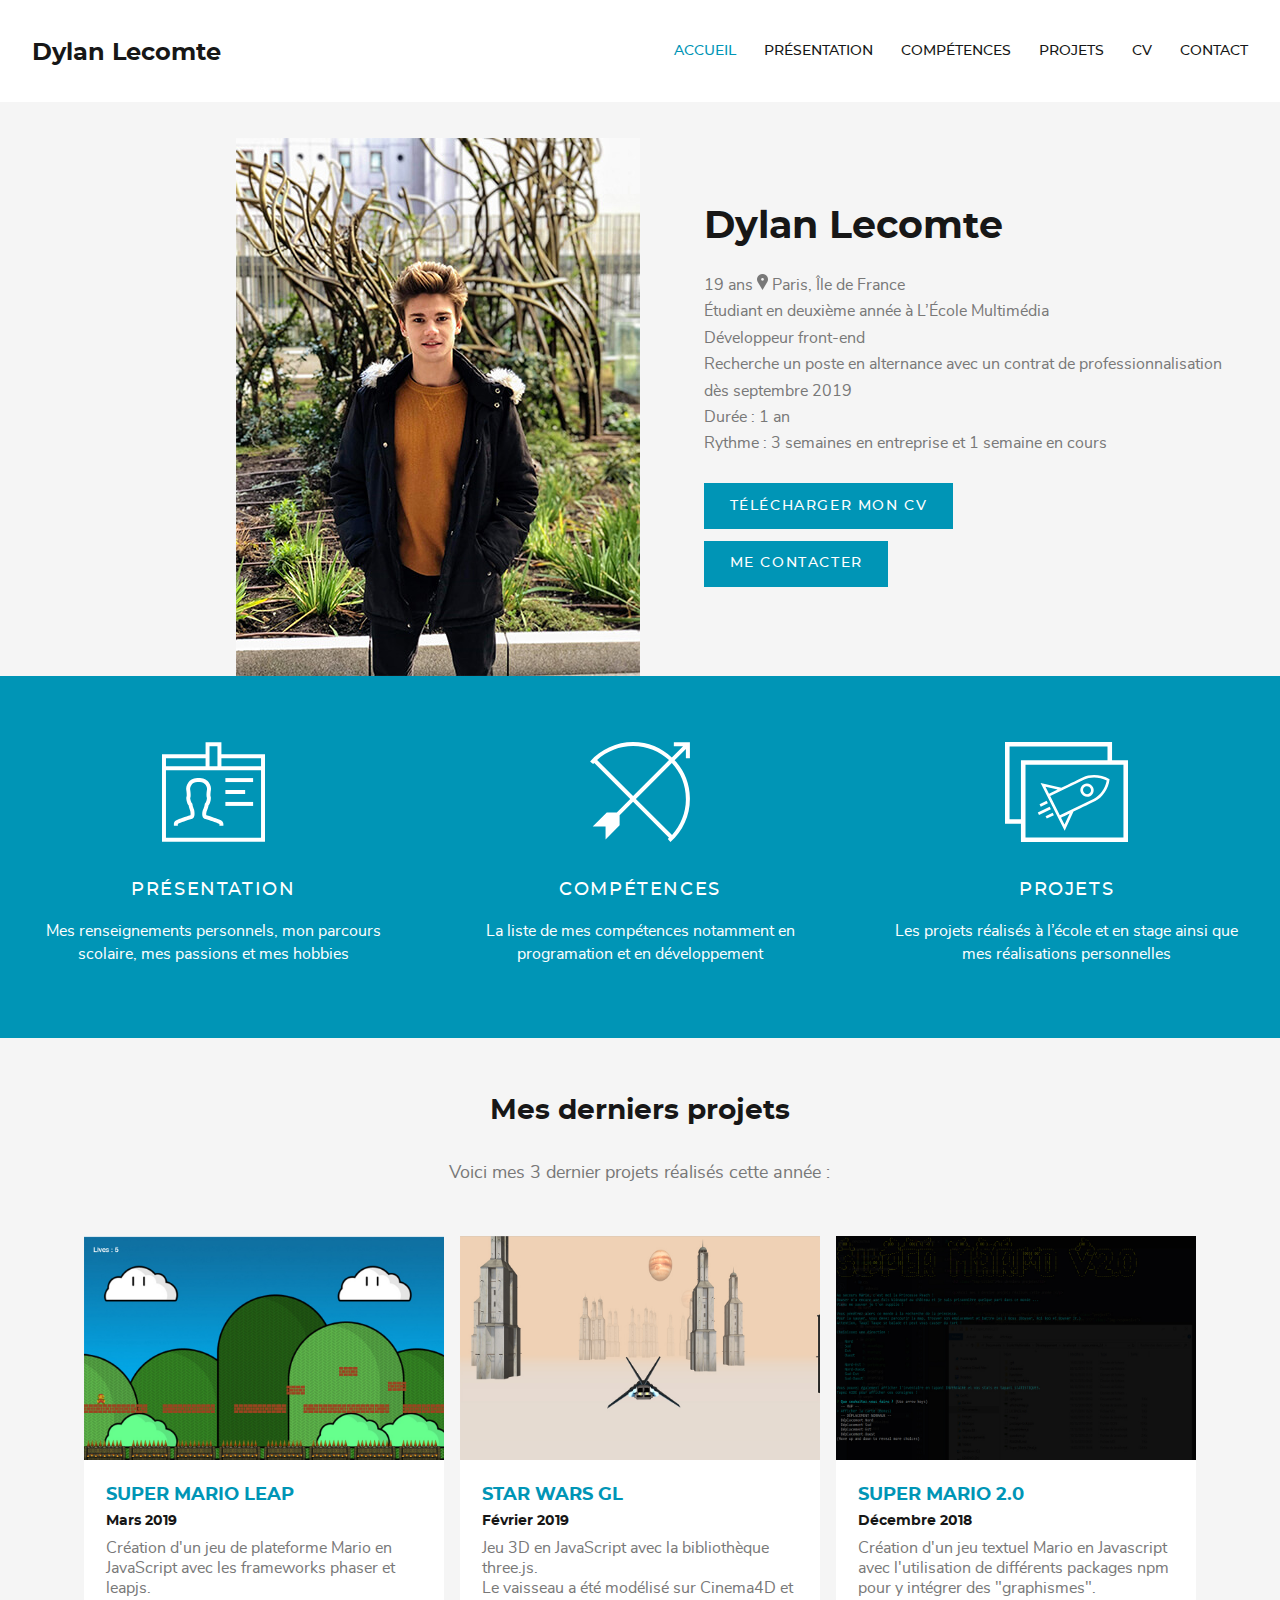
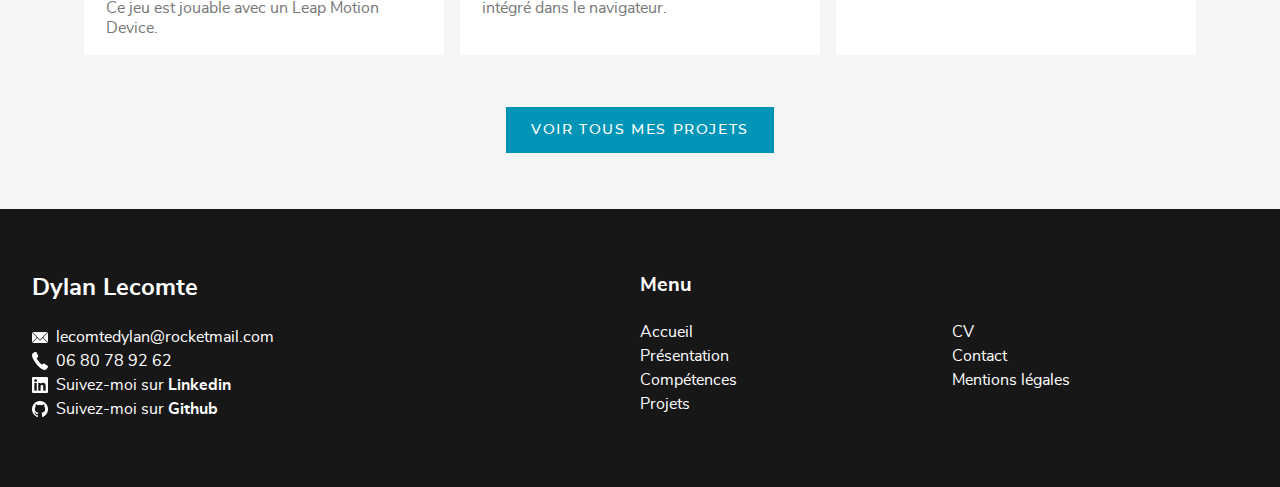
<file: index.html>
<!DOCTYPE html>
<html lang="fr">

<head>
    <link rel="shortcut icon" href="images/favico.ico" type="image/x-icon">
    <meta charset="UTF-8">
    <meta name="viewport" content="width=device-width, initial-scale=1.0, user-scalable=no">
    <meta name="description"
        content="Page d'accueil du site portfolio de Dylan Lecomte, élève en développement Front-End à l'École Multimédia de Paris">
    <title>Portfolio - Lecomte Dylan - Page d'accueil</title>
    <link rel="stylesheet" href="css/template.css">
    <link rel="stylesheet" href="css/index.css">
</head>

<body>

    <nav class="tmp-menu" data-state="closed">

        <a href="index.html" class="home-link">Dylan Lecomte</a>

        <div class="site-links">
            <div class="burger">
                <span></span>
                <span></span>
                <span></span>
            </div>
            <a href="index.html" class="active">Accueil</a>
            <a href="presentation.html">Présentation</a>
            <a href="competences.html">Compétences</a>
            <a href="projet.html">Projets</a>
            <a href="pdf/cv.pdf">CV</a>
            <a href="contact.html">Contact</a>
        </div>

    </nav>

    <main class="tmp-main home">

        <header>

            <div class="image">
                <img src="images/index/photo de profile.jpg" alt="Avatar de Dylan Lecomte" class="img-responsive"
                    height="500px">
            </div>

            <div class="text">
                <h1 class="tmp-title1">Dylan Lecomte</h1>
                <p>
                    19 ans <span class="picto-location"></span> Paris, Île de France<br>
                    Étudiant en deuxième année à L’École Multimédia<br>
                    Développeur front-end <br>
                    Recherche un poste en alternance avec un contrat de professionnalisation dès septembre 2019 <br>
                    Durée : 1 an <br>
                    Rythme : 3 semaines en entreprise et 1 semaine en cours
                </p>
                <div class="buttons">
                    <a href="pdf/cv.pdf" class="tmp-btn">Télécharger mon CV</a>
                    <br>
                    <a href="contact.html" class="tmp-btn">Me contacter</a>
                </div>
            </div>

        </header>

        <nav class="headings">

            <a href="presentation.html">
                <img src="images/index/presentation.svg" alt="Pictogramme représentant une carte d'identité">
                <h2>Présentation</h2>
                <p>Mes renseignements personnels, mon parcours scolaire, mes passions et mes hobbies</p>
            </a>
            <a href="competences.html">
                <img src="images/index/skills.svg" alt="Pictogramme représentant une carte d'identité">
                <h2>Compétences</h2>
                <p>La liste de mes compétences notamment en programation et en développement</p>
            </a>
            <a href="projet.html">
                <img src="images/index/projects.svg" alt="Pictogramme représentant une carte d'identité">
                <h2>Projets</h2>
                <p>Les projets réalisés à l’école et en stage ainsi que mes réalisations personnelles</p>
            </a>

        </nav>

        <section class="last-projects">

            <h2 class="tmp-title2">Mes derniers projets</h2>

            <p>Voici mes 3 dernier projets réalisés cette année :</p>

            <div class="projects">

                <a href="https://github.com/Prototype91/Super_Mario_Leap" class="project">
                    <img src="images/projets/mario.jpg" alt="Photo du projet ???" class="img-responsive">
                    <div class="text">
                        <h3>Super Mario Leap</h3>
                        <span>Mars 2019</span>
                        <p>Création d'un jeu de plateforme Mario en JavaScript avec les frameworks phaser et leapjs.
                            <br>
                            Ce jeu est jouable avec un Leap Motion Device.</p>
                    </div>
                </a>

                <a href="https://github.com/Prototype91/Star_Wars_GL" class="project">
                    <img src="images/projets/accueil.jpg" alt="Photo du projet ???" class="img-responsive">
                    <div class="text">
                        <h3>Star Wars GL</h3>
                        <span>Février 2019</span>
                        <p>Jeu 3D en JavaScript avec la bibliothèque three.js. <br>
                            Le vaisseau a été modélisé sur Cinema4D et intégré dans le navigateur.</p>
                    </div>
                </a>

                <a href="https://github.com/Prototype91/Super_Mario_2.0" class="project">
                    <img src="images/projets/text.jpg" alt="Photo du projet ???" class="img-responsive">
                    <div class="text">
                        <h3>Super Mario 2.0</h3>
                        <span>Décembre 2018</span>
                        <p>Création d'un jeu textuel Mario en Javascript avec l'utilisation de différents packages npm
                            pour y intégrer des "graphismes".</p>
                    </div>
                </a>


            </div>

            <a href="https://github.com/Prototype91?tab=repositories" class="tmp-btn">Voir tous mes projets</a>

        </section>

    </main>

    <footer class="tmp-footer">

        <section class="contact">
            <h1>Dylan Lecomte</h1>
            <a href="mailto:lecomtedylan@rocketmail.com">lecomtedylan@rocketmail.com</a><br>
            <a href="tel:+33680789262">06 80 78 92 62</a><br>
            <a href="https://www.linkedin.com/in/dylanlecomte09/">Suivez-moi sur <strong>Linkedin</strong></a><br>
            <a href="https://github.com/Prototype91">Suivez-moi sur <strong>Github</strong></a>
        </section>

        <nav class="menu">
            <h2>Menu</h2>
            <div class="links">
                <a href="index.html">Accueil</a><br>
                <a href="presentation.html">Présentation</a><br>
                <a href="competences.html">Compétences</a><br>
                <a href="projet.html">Projets</a><br>
                <a href="pdf/cv.pdf">CV</a><br>
                <a href="contact.html">Contact</a><br>
                <a href="">Mentions légales</a>
            </div>
        </nav>

    </footer>

    <!-- Script de la bascule du menu -->
    <script src="scripts/menu.js"></script>

    <!-- Global site tag (gtag.js) - Google Analytics -->
    <script async src="https://www.googletagmanager.com/gtag/js?id=UA-137871701-1"></script>
    <script>
        window.dataLayer = window.dataLayer || [];
        function gtag() { dataLayer.push(arguments); }
        gtag('js', new Date());

        gtag('config', 'UA-137871701-1');
    </script>

</body>

</html>
</file>
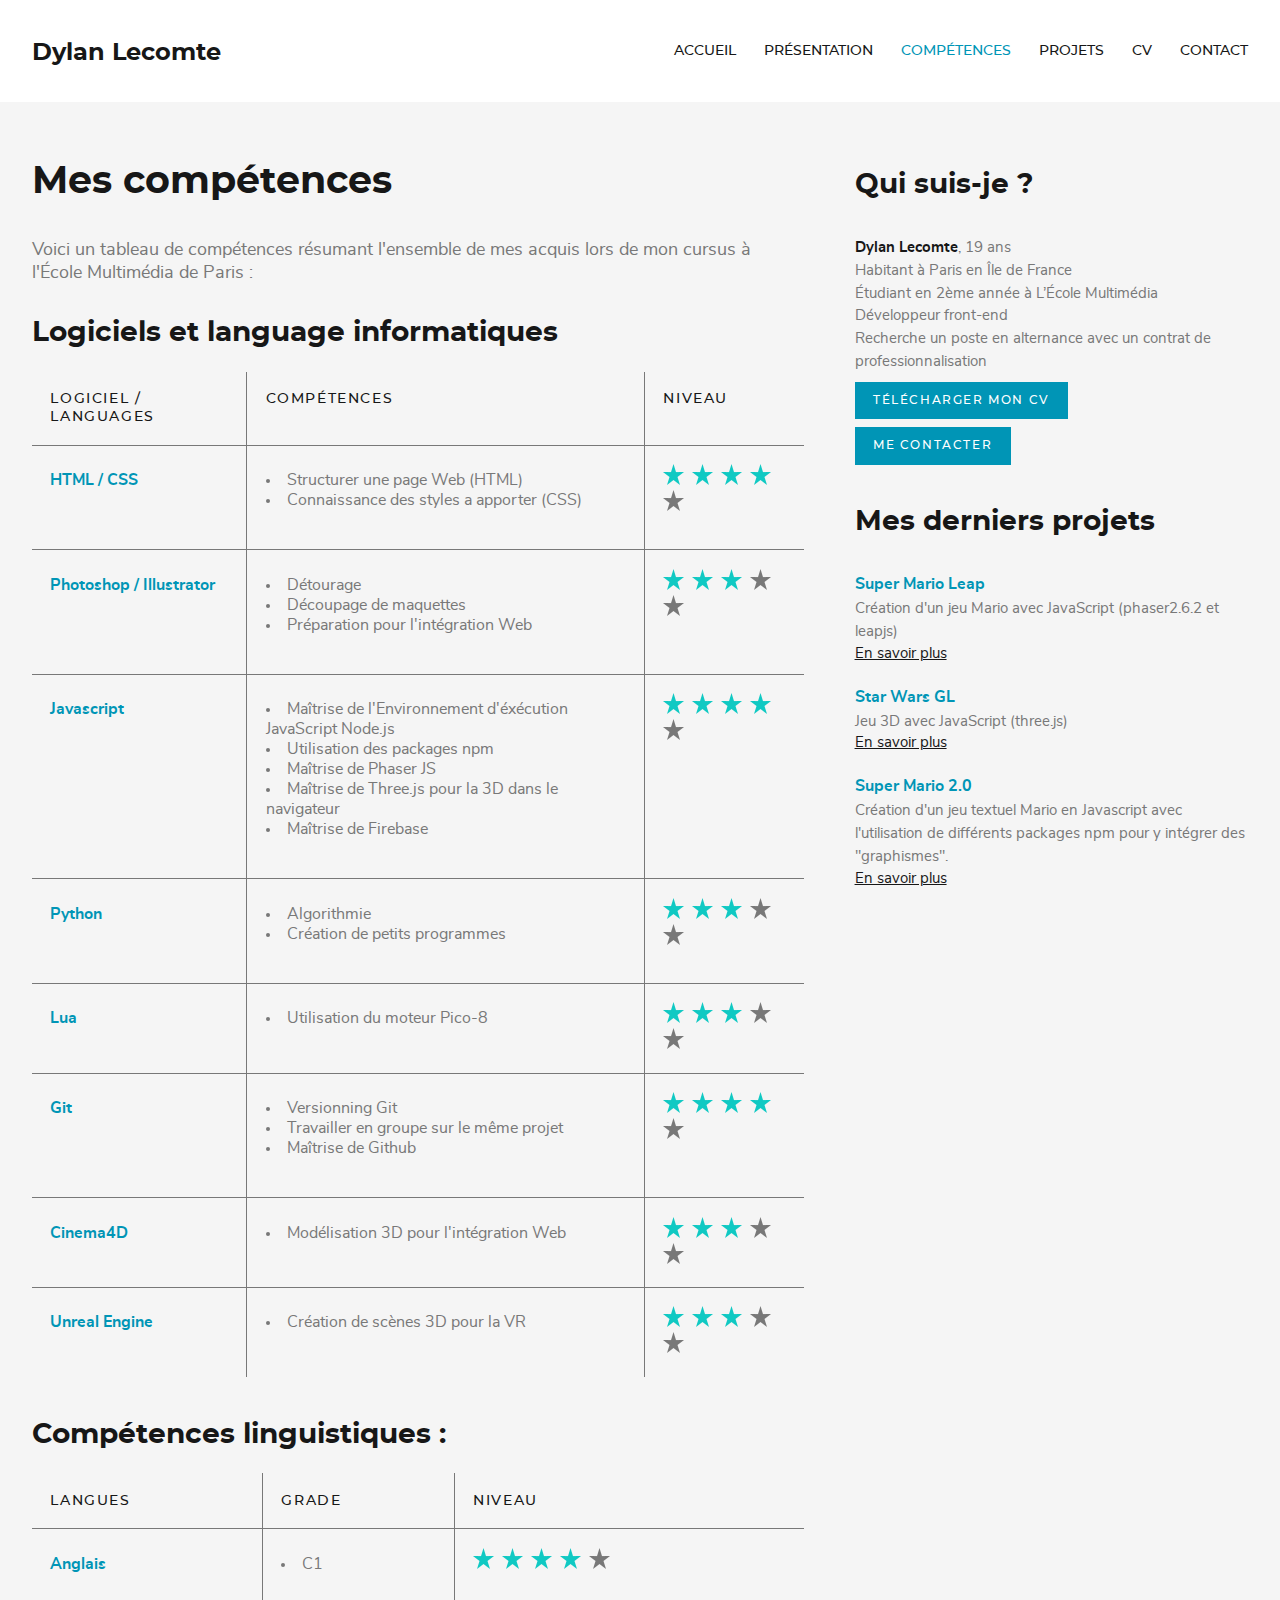
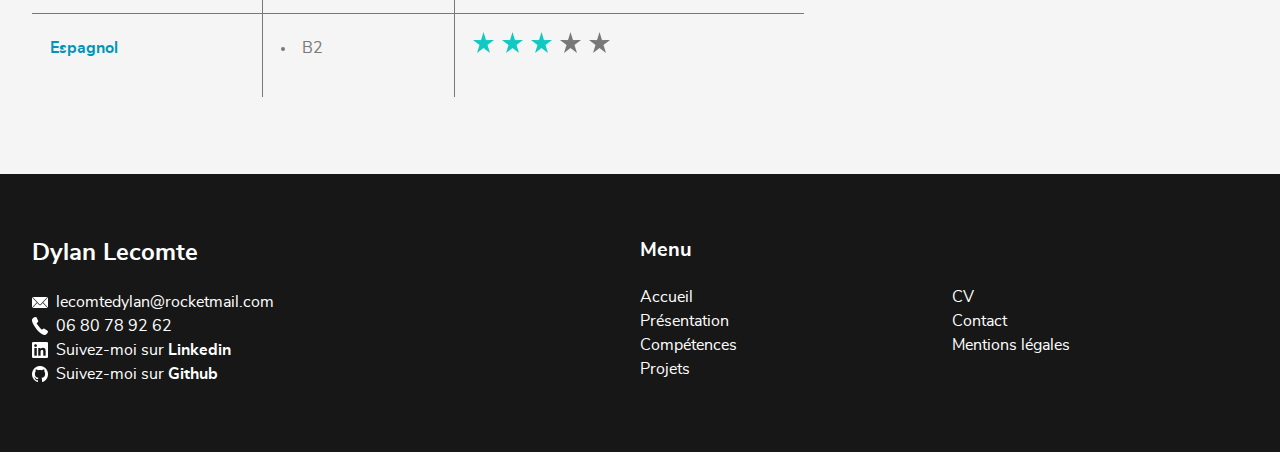
<file: competences.html>
<!DOCTYPE html>
<html lang="fr">

<head>
    <link rel="shortcut icon" href="images/favico.ico" type="image/x-icon">
    <meta charset="UTF-8">
    <meta name="viewport" content="width=device-width, initial-scale=1.0, user-scalable=no">
    <title>Portfolio Dylan Lecomte - Mes compétences</title>
    <link rel="stylesheet" href="css/template.css">
    <link rel="stylesheet" href="css/pages.css">
</head>

<body>

    <nav class="tmp-menu" data-state="closed">

        <a href="index.html" class="home-link">Dylan Lecomte</a>

        <div class="site-links">
            <div class="burger">
                <span></span>
                <span></span>
                <span></span>
            </div>
            <a href="index.html">Accueil</a>
            <a href="presentation.html">Présentation</a>
            <a href="competences.html" class="active">Compétences</a>
            <a href="projet.html">Projets</a>
            <a href="pdf/cv.pdf">CV</a>
            <a href="contact.html">Contact</a>
        </div>

    </nav>

    <main class="tmp-main">

        <section class="competences-content tmp-content">
            <header>
                <h1 class="tmp-title1">Mes compétences</h1>
                <p>Voici un tableau de compétences résumant l'ensemble de mes acquis lors de mon cursus à l'École
                    Multimédia de Paris :</p>
            </header>
            <h2 class="tmp-title2">Logiciels et language informatiques</h2>
            <table>
                <tr class="first">
                    <th>Logiciel / languages</th>
                    <th>Compétences</th>
                    <th>Niveau</th>
                </tr>

                <tr>
                    <th>HTML / CSS</th>
                    <td>
                        <ul>
                            <li>Structurer une page Web (HTML)</li>
                            <li>Connaissance des styles a apporter (CSS)</li>
                        </ul>
                    </td>
                    <td>
                        <span class="blue-star"></span>
                        <span class="blue-star"></span>
                        <span class="blue-star"></span>
                        <span class="blue-star"></span>
                        <span class="grey-star"></span>
                    </td>
                </tr>

                <tr>
                    <th>Photoshop / Illustrator</th>
                    <td>
                        <ul>
                            <li>Détourage</li>
                            <li>Découpage de maquettes</li>
                            <li>Préparation pour l'intégration Web</li>
                        </ul>
                    </td>
                    <td>
                        <span class="blue-star"></span>
                        <span class="blue-star"></span>
                        <span class="blue-star"></span>
                        <span class="grey-star"></span>
                        <span class="grey-star"></span>
                    </td>
                </tr>

                <tr>
                    <th>Javascript</th>
                    <td>
                        <ul>
                            <li>Maîtrise de l'Environnement d'éxécution JavaScript Node.js</li>
                            <li>Utilisation des packages npm</li>
                            <li>Maîtrise de Phaser JS</li>
                            <li>Maîtrise de Three.js pour la 3D dans le navigateur</li>
                            <li>Maîtrise de Firebase</li>
                        </ul>
                    </td>
                    <td>
                        <span class="blue-star"></span>
                        <span class="blue-star"></span>
                        <span class="blue-star"></span>
                        <span class="blue-star"></span>
                        <span class="grey-star"></span>
                    </td>
                </tr>

                <tr>
                    <th>Python</th>
                    <td>
                        <ul>
                            <li>Algorithmie</li>
                            <li>Création de petits programmes</li>
                        </ul>
                    </td>
                    <td>
                        <span class="blue-star"></span>
                        <span class="blue-star"></span>
                        <span class="blue-star"></span>
                        <span class="grey-star"></span>
                        <span class="grey-star"></span>
                    </td>
                </tr>

                <tr>
                    <th>Lua</th>
                    <td>
                        <ul>
                            <li>Utilisation du moteur Pico-8</li>
                        </ul>
                    </td>
                    <td>
                        <span class="blue-star"></span>
                        <span class="blue-star"></span>
                        <span class="blue-star"></span>
                        <span class="grey-star"></span>
                        <span class="grey-star"></span>
                    </td>
                </tr>

                <tr>
                    <th>Git</th>
                    <td>
                        <ul>
                            <li>Versionning Git</li>
                            <li>Travailler en groupe sur le même projet</li>
                            <li>Maîtrise de Github</li>
                        </ul>
                    </td>
                    <td>
                        <span class="blue-star"></span>
                        <span class="blue-star"></span>
                        <span class="blue-star"></span>
                        <span class="blue-star"></span>
                        <span class="grey-star"></span>
                    </td>
                </tr>

                <tr>
                    <th>Cinema4D</th>
                    <td>
                        <ul>
                            <li>Modélisation 3D pour l'intégration Web</li>
                        </ul>
                    </td>
                    <td>
                        <span class="blue-star"></span>
                        <span class="blue-star"></span>
                        <span class="blue-star"></span>
                        <span class="grey-star"></span>
                        <span class="grey-star"></span>
                    </td>
                </tr>

                <tr>
                    <th>Unreal Engine</th>
                    <td>
                        <ul>
                            <li>Création de scènes 3D pour la VR</li>
                        </ul>
                    </td>
                    <td>
                        <span class="blue-star"></span>
                        <span class="blue-star"></span>
                        <span class="blue-star"></span>
                        <span class="grey-star"></span>
                        <span class="grey-star"></span>
                    </td>
                </tr>

            </table> <br>

            <h2 class="tmp-title2">Compétences linguistiques :</h2>

            <table>
                <tr class="first">
                    <th>Langues</th>
                    <th>Grade</th>
                    <th>Niveau</th>
                </tr>

                <tr>
                    <th>Anglais</th>
                    <td>
                        <ul>
                            <li>C1</li>
                        </ul>
                    </td>
                    <td>
                        <span class="blue-star"></span>
                        <span class="blue-star"></span>
                        <span class="blue-star"></span>
                        <span class="blue-star"></span>
                        <span class="grey-star"></span>
                    </td>
                </tr>

                <tr>
                    <th>Espagnol</th>
                    <td>
                        <ul>
                            <li>B2</li>
                        </ul>
                    </td>
                    <td>
                        <span class="blue-star"></span>
                        <span class="blue-star"></span>
                        <span class="blue-star"></span>
                        <span class="grey-star"></span>
                        <span class="grey-star"></span>
                    </td>
                </tr>

            </table>

        </section>

        <aside class="tmp-aside">

            <section class="infos">

                <h2 class="tmp-title2">Qui suis-je ?</h2>
                <p>
                    <strong>Dylan Lecomte</strong>, 19 ans<br>
                    Habitant à Paris en Île de France<br>
                    Étudiant en 2ème année à L’École Multimédia<br>
                    Développeur front-end<br>
                    Recherche un poste en alternance avec un contrat de professionnalisation
                </p>
                <a href="pdf/cv.pdf" class="tmp-btn-small">Télécharger mon CV</a>
                <br>
                <a href="contact.html" class="tmp-btn-small">Me contacter</a>

            </section>

            <section class="projects">

                <h2 class="tmp-title2">Mes derniers projets</h2>

                <h3>Super Mario Leap</h3>
                <p>Création d'un jeu Mario avec JavaScript (phaser2.6.2 et leapjs)</p>
                <a href="https://github.com/Prototype91/Super_Mario_Leap">En savoir plus</a>

                <h3>Star Wars GL</h3>
                <p>Jeu 3D avec JavaScript (three.js)</p>
                <a href="https://github.com/Prototype91/Star_Wars_GL">En savoir plus</a>

                <h3>Super Mario 2.0</h3>
                <p>Création d'un jeu textuel Mario en Javascript avec l'utilisation de différents packages npm pour y
                    intégrer des "graphismes".</p>
                <a href="https://github.com/Prototype91/Super_Mario_2.0">En savoir plus</a>

            </section>

        </aside>

    </main>

    <footer class="tmp-footer">

        


        <section class="contact">
            <h1>Dylan Lecomte</h1>
            <a href="mailto:lecomtedylan@rocketmail.com">lecomtedylan@rocketmail.com</a><br>
            <a href="tel:+33680789262">06 80 78 92 62</a><br>
            <a href="https://www.linkedin.com/in/dylanlecomte09/">Suivez-moi sur <strong>Linkedin</strong></a><br>
            <a href="https://github.com/Prototype91">Suivez-moi sur <strong>Github</strong></a>
        </section>

        <nav class="menu">
            <h2>Menu</h2>
            <div class="links">
                <a href="index.html">Accueil</a><br>
                <a href="presentation.html">Présentation</a><br>
                <a href="competences.html">Compétences</a><br>
                <a href="projet.html">Projets</a><br>
                <a href="pdf/cv.pdf">CV</a><br>
                <a href="contact.html">Contact</a><br>
                <a href="">Mentions légales</a>
            </div>
        </nav>

    </footer>

    <!-- Script de la bascule du menu -->
    <script src="scripts/menu.js"></script>

</body>

</html>
</file>
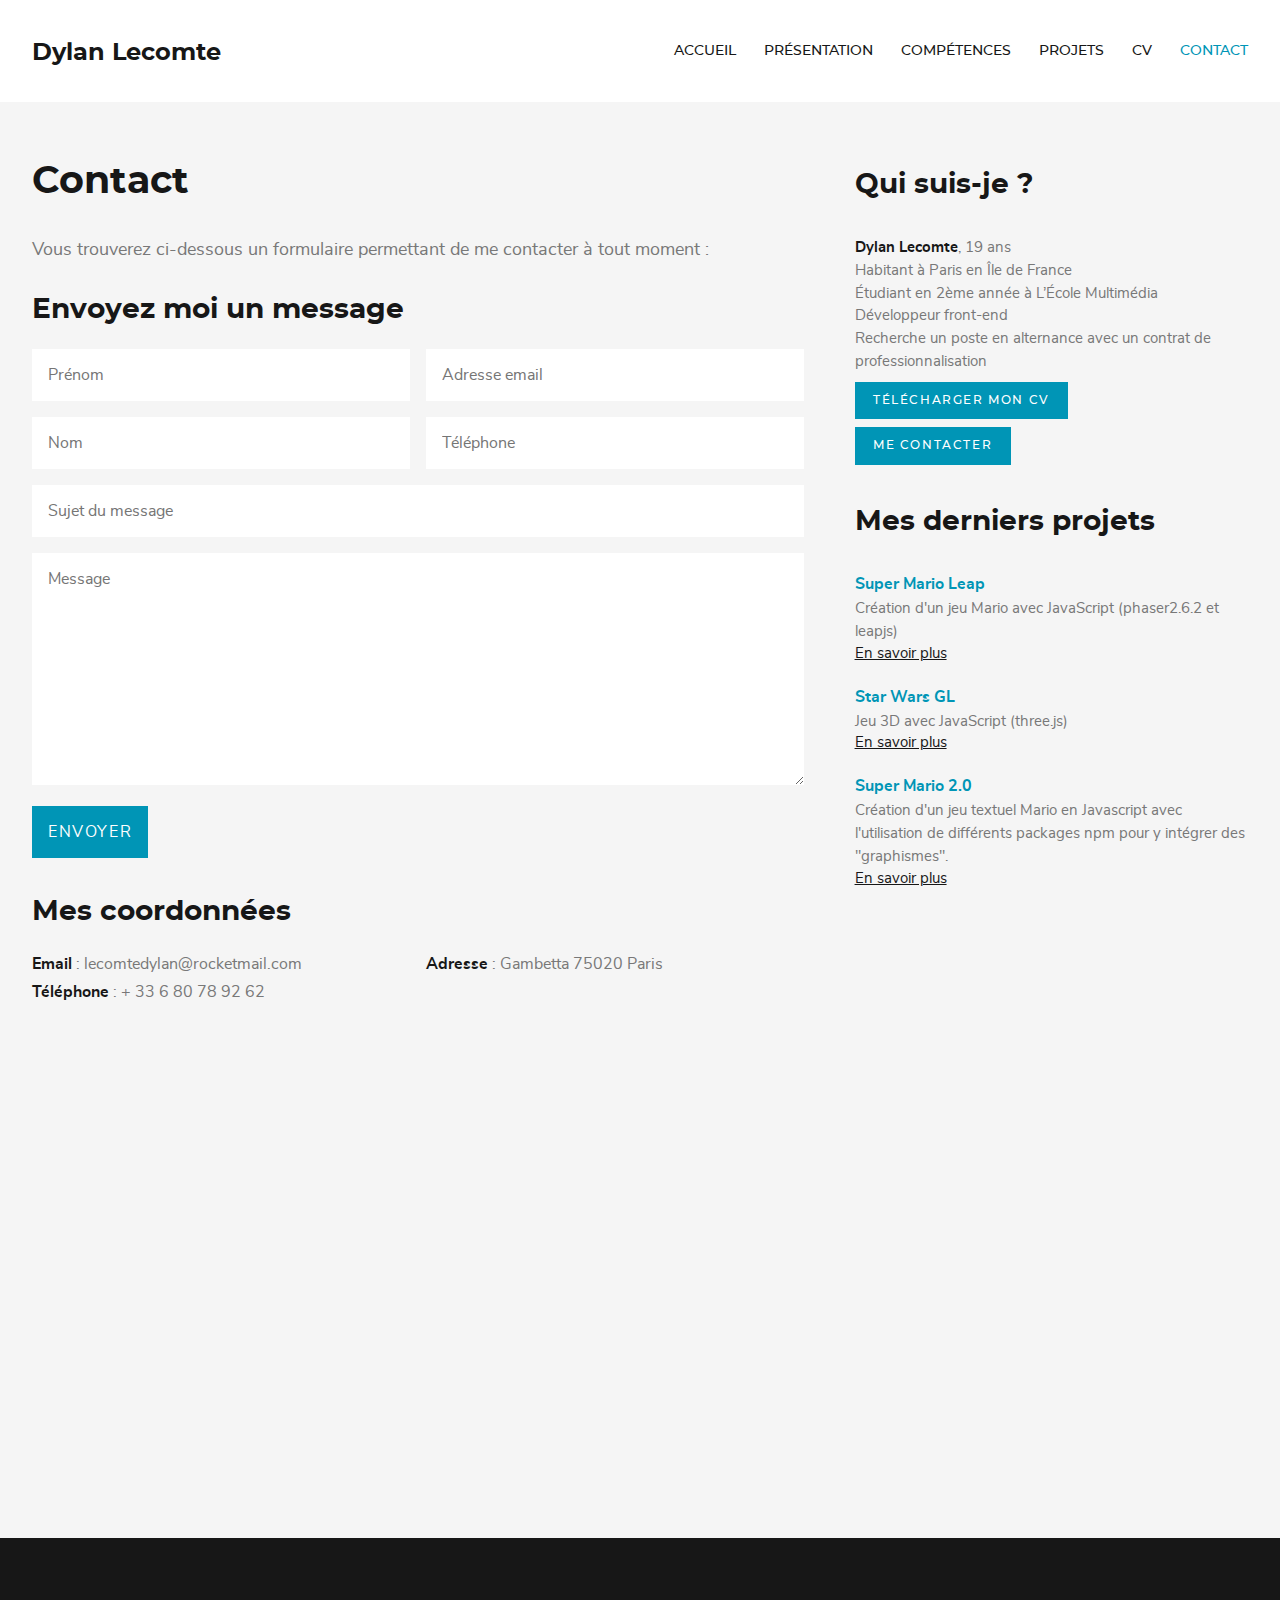
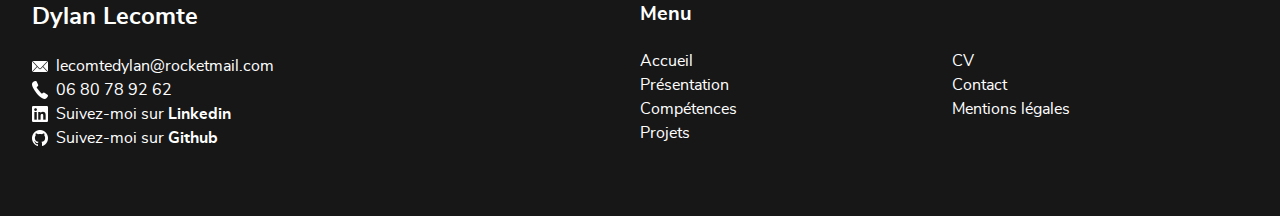
<file: contact.html>
<!DOCTYPE html>
<html lang="fr">
<head>
    <link rel="shortcut icon" href="images/favico.ico" type="image/x-icon">
    <meta charset="UTF-8">
    <meta name="viewport" content="width=device-width, initial-scale=1.0, user-scalable=no">
    <title>Portfolio Dylan Lecomte - Contact</title>
    <link rel="stylesheet" href="css/template.css">
    <link rel="stylesheet" href="css/pages.css">
</head>
<body>

    <nav class="tmp-menu" data-state="closed">

        <a href="index.html" class="home-link">Dylan Lecomte</a>

        <div class="site-links">
            <div class="burger">
                <span></span>
                <span></span>
                <span></span>
            </div>
            <a href="index.html">Accueil</a>
            <a href="presentation.html">Présentation</a>
            <a href="competences.html">Compétences</a>
            <a href="projet.html">Projets</a>
            <a href="pdf/cv.pdf">CV</a>
            <a href="contact.html" class="active">Contact</a>
        </div>

    </nav>

    <main class="tmp-main">

        <section class="contact-content tmp-content">

            <header>

                <h1 class="tmp-title1">Contact</h1>
                <p>Vous trouverez ci-dessous un formulaire permettant de me contacter à tout moment :</p>

            </header>

            <h2 class="tmp-title2">Envoyez moi un message</h2>

            <form action="">

                <fieldset>
                    <input type="text" placeholder="Prénom">
                    <input type="text" placeholder="Nom">
                    <input type="email" placeholder="Adresse email">
                    <input type="phone" placeholder="Téléphone">
                </fieldset>

                <input type="text" placeholder="Sujet du message">
                <textarea rows="10" placeholder="Message"></textarea>

                <input type="submit" class="tmp-btn" value="Envoyer">
                
            </form>

            <h2 class="tmp-title2">Mes coordonnées</h2>

            <ul>
                <li><strong>Email</strong> : lecomtedylan@rocketmail.com</li>
                <li><strong>Téléphone</strong> : + 33 6 80 78 92 62</li>
                <li><strong>Adresse</strong> : Gambetta 75020 Paris</li>
            </ul>


            <iframe src="https://www.google.com/maps/embed?pb=!1m18!1m12!1m3!1d2624.6474336291467!2d2.3959979159031377!3d48.86493310819957!2m3!1f0!2f0!3f0!3m2!1i1024!2i768!4f13.1!3m3!1m2!1s0x47e66d8e2b753d5f%3A0x604add3498652606!2sGambetta!5e0!3m2!1sfr!2sfr!4v1554373224964!5m2!1sfr!2sfr" width="600" height="450" frameborder="0" style="border:0" allowfullscreen></iframe>

        </section>

        <aside class="tmp-aside">

            <section class="infos">

                <h2 class="tmp-title2">Qui suis-je ?</h2>
                <p>
                    <strong>Dylan Lecomte</strong>, 19 ans<br>
                    Habitant à Paris en Île de France<br>
                    Étudiant en 2ème année à L’École Multimédia<br>
                    Développeur front-end<br>
                    Recherche un poste en alternance avec un contrat de professionnalisation
                </p>
                <a href="pdf/cv.pdf" class="tmp-btn-small">Télécharger mon CV</a>
                <br>
                <a href="contact.html" class="tmp-btn-small">Me contacter</a>

            </section>

            <section class="projects">

                <h2 class="tmp-title2">Mes derniers projets</h2>

                <h3>Super Mario Leap</h3>
                <p>Création d'un jeu Mario avec JavaScript (phaser2.6.2 et leapjs)</p>
                <a href="https://github.com/Prototype91/Super_Mario_Leap">En savoir plus</a>

                <h3>Star Wars GL</h3>
                <p>Jeu 3D avec JavaScript (three.js)</p>
                <a href="https://github.com/Prototype91/Star_Wars_GL">En savoir plus</a>

                <h3>Super Mario 2.0</h3>
                <p>Création d'un jeu textuel Mario en Javascript avec l'utilisation de différents packages npm pour y intégrer des "graphismes".</p>
                <a href="https://github.com/Prototype91/Super_Mario_2.0">En savoir plus</a>

            </section>

        </aside>

    </main>

    <footer class="tmp-footer">

        <section class="contact">
            <h1>Dylan Lecomte</h1>
            <a href="mailto:lecomtedylan@rocketmail.com">lecomtedylan@rocketmail.com</a><br>
            <a href="tel:+33680789262">06 80 78 92 62</a><br>
            <a href="https://www.linkedin.com/in/dylanlecomte09/">Suivez-moi sur <strong>Linkedin</strong></a><br>
            <a href="https://github.com/Prototype91">Suivez-moi sur <strong>Github</strong></a>
        </section>

        <nav class="menu">
            <h2>Menu</h2>
            <div class="links">
                <a href="index.html">Accueil</a><br>
                <a href="presentation.html">Présentation</a><br>
                <a href="competences.html">Compétences</a><br>
                <a href="projet.html">Projets</a><br>
                <a href="pdf/cv.pdf">CV</a><br>
                <a href="contact.html">Contact</a><br>
                <a href="">Mentions légales</a>
            </div>
        </nav>

    </footer>

    <!-- Script de la bascule du menu -->
    <script src="scripts/menu.js"></script>
    
</body>
</html>
</file>
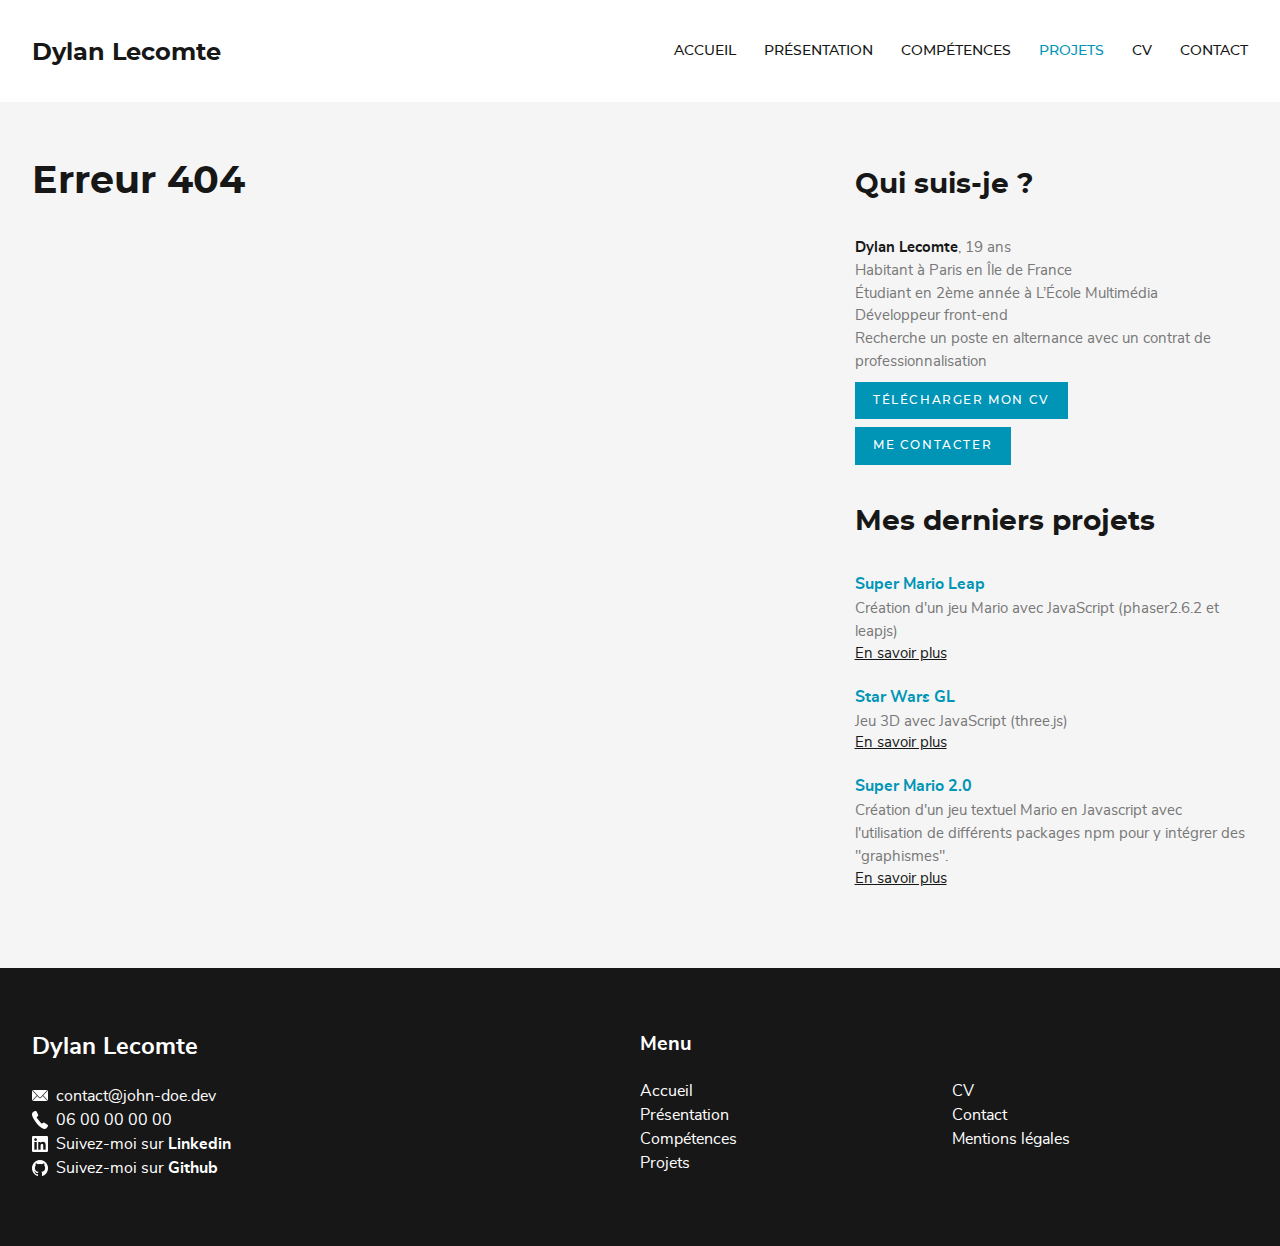
<file: erreur404.html>
<!DOCTYPE html>
<html lang="fr">
<head>
    <meta charset="UTF-8">
    <meta name="viewport" content="width=device-width, initial-scale=1.0, user-scalable=no">
    <link rel="icon" href="images/favicon.ico">
    <title>Portfolio de Dylan Lecomte - Erreur</title>
    <link rel="stylesheet" href="css/template.css">
    <link rel="stylesheet" href="css/pages.css">
</head>
<body>

    <nav class="tmp-menu" data-state="closed">

        <a href="index.html" class="home-link">Dylan Lecomte</a>

        <div class="site-links">
            <div class="burger">
                <span></span>
                <span></span>
                <span></span>
            </div>
            <a href="index.html">Accueil</a>
            <a href="">Présentation</a>
            <a href="competences.html">Compétences</a>
            <a href="" class="active">Projets</a>
            <a href="">CV</a>
            <a href="contact.html">Contact</a>
        </div>

    </nav>

    <main class="tmp-main">

        <section class="404-content tmp-content">

            <header>

                <h1 class="tmp-title1">Erreur 404</h1>
            </header>

        </section>

        <aside class="tmp-aside">

            <section class="infos">

                <h2 class="tmp-title2">Qui suis-je ?</h2>
                <p>
                    <strong>Dylan Lecomte</strong>, 19 ans<br>
                    Habitant à Paris en Île de France<br>
                    Étudiant en 2ème année à L’École Multimédia<br>
                    Développeur front-end<br>
                    Recherche un poste en alternance avec un contrat de professionnalisation
                </p>
                <a href="pdf/cv.pdf" class="tmp-btn-small">Télécharger mon CV</a>
                <br>
                <a href="contact.html" class="tmp-btn-small">Me contacter</a>

            </section>

            <section class="projects">

                <h2 class="tmp-title2">Mes derniers projets</h2>

                <h3>Super Mario Leap</h3>
                <p>Création d'un jeu Mario avec JavaScript (phaser2.6.2 et leapjs)</p>
                <a href="https://github.com/Prototype91/Super_Mario_Leap">En savoir plus</a>

                <h3>Star Wars GL</h3>
                <p>Jeu 3D avec JavaScript (three.js)</p>
                <a href="https://github.com/Prototype91/Star_Wars_GL">En savoir plus</a>

                <h3>Super Mario 2.0</h3>
                <p>Création d'un jeu textuel Mario en Javascript avec l'utilisation de différents packages npm pour y intégrer des "graphismes".</p>
                <a href="https://github.com/Prototype91/Super_Mario_2.0">En savoir plus</a>

            </section>

        </aside>

    </main>

    <footer class="tmp-footer">

        <section class="contact">
            <h1>Dylan Lecomte</h1>
            <a href="mailto:contact@john-doe.dev">contact@john-doe.dev</a><br>
            <a href="tel:+33600000000">06 00 00 00 00</a><br>
            <a href="">Suivez-moi sur <strong>Linkedin</strong></a><br>
            <a href="">Suivez-moi sur <strong>Github</strong></a>
        </section>

        <nav class="menu">
            <h2>Menu</h2>
            <div class="links">
                <a href="index.html">Accueil</a><br>
                <a href="">Présentation</a><br>
                <a href="competences.html">Compétences</a><br>
                <a href="">Projets</a><br>
                <a href="">CV</a><br>
                <a href="contact.html">Contact</a><br>
                <a href="">Mentions légales</a>
            </div>
        </nav>

    </footer>
    
    <!-- Script de la bascule du menu -->
    <script src="scripts/menu.js"></script>

</body>
</html>
</file>
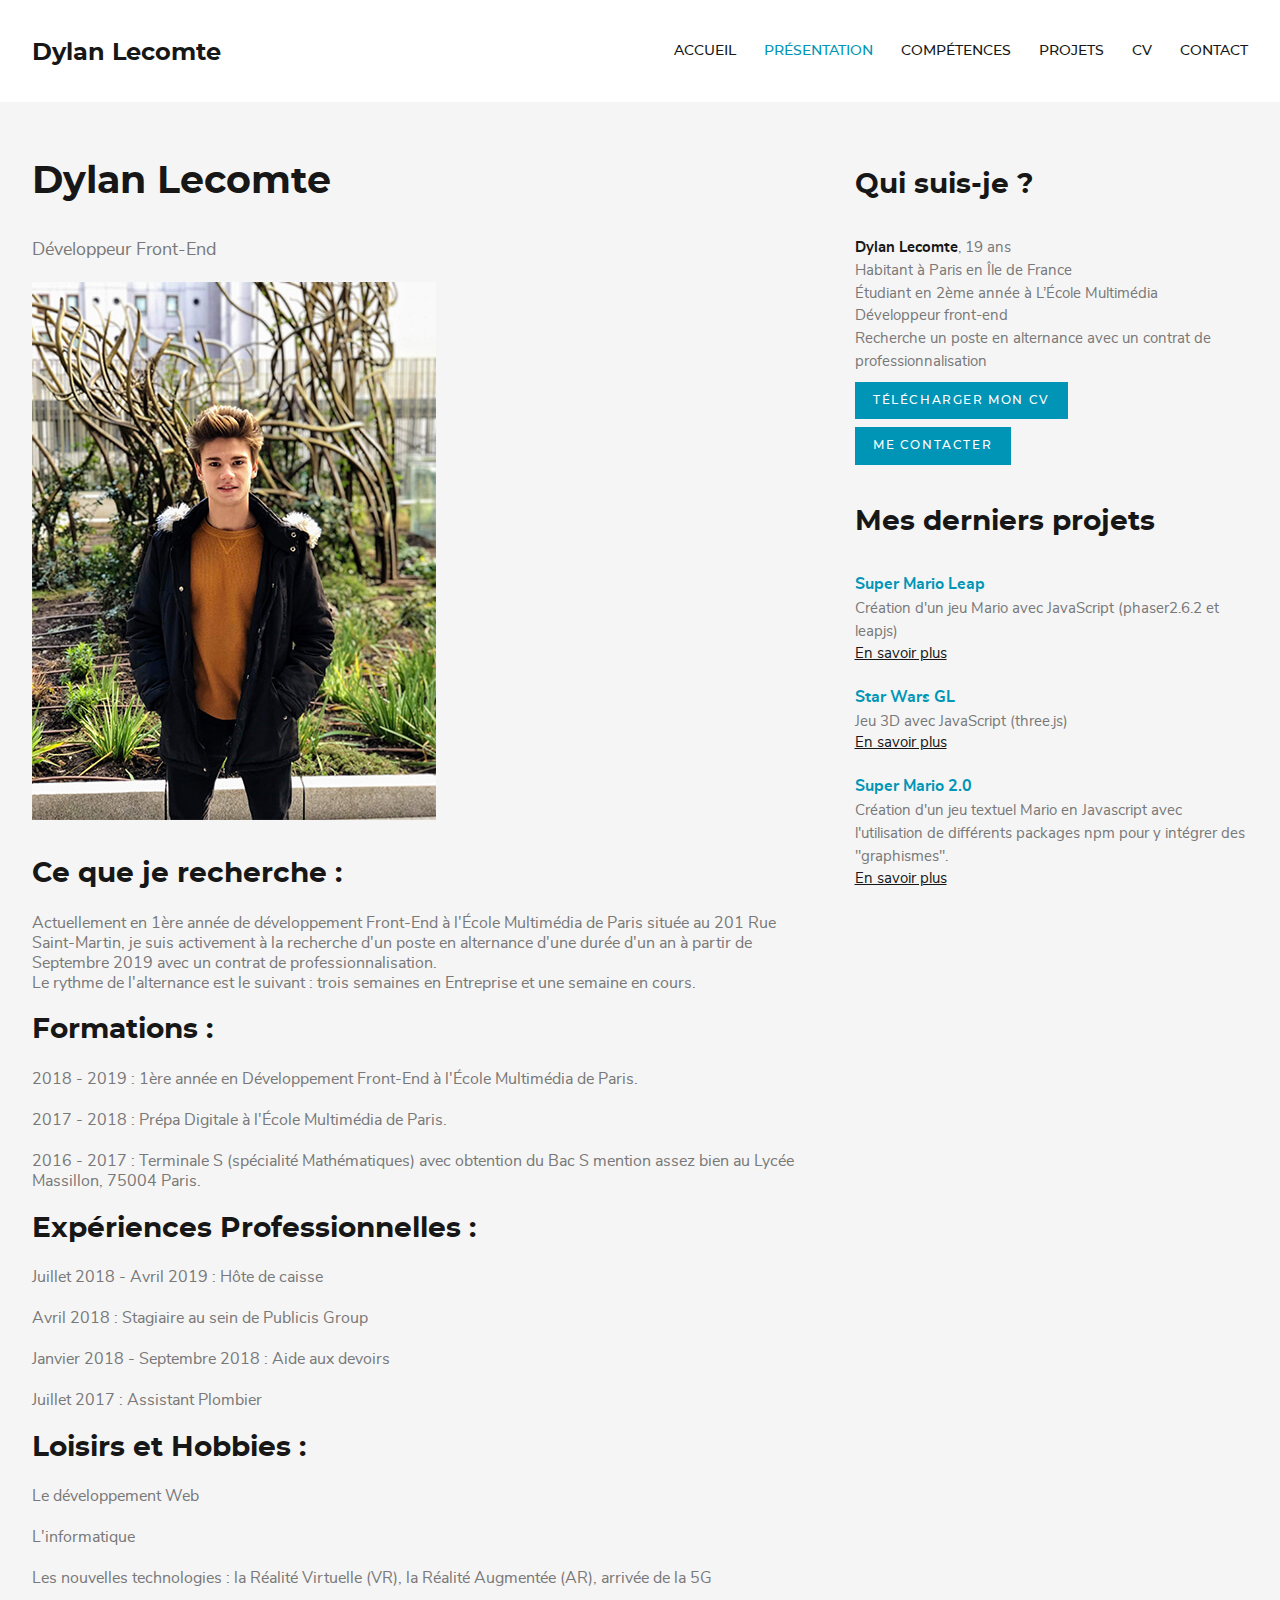
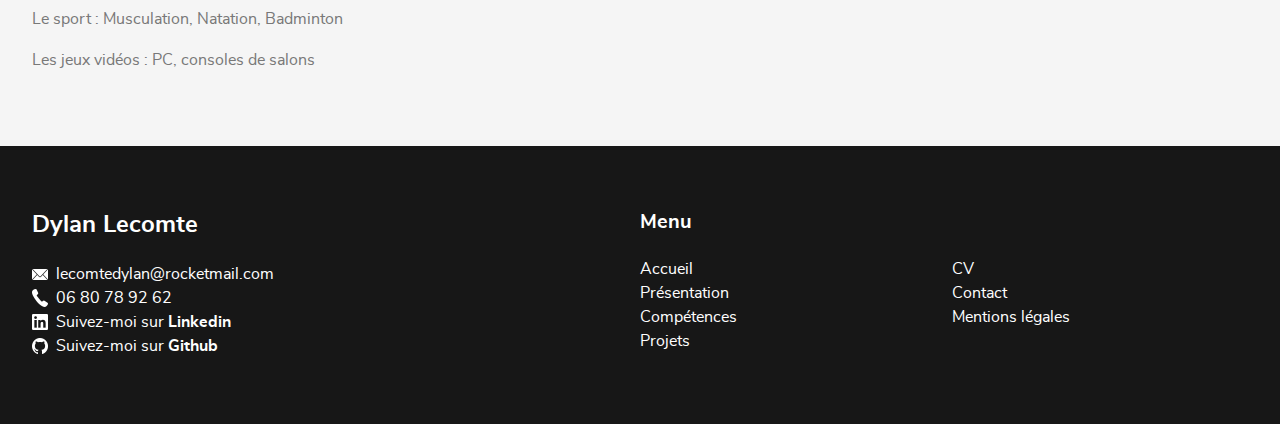
<file: presentation.html>
<!DOCTYPE html>
<html lang="fr">

<head>
    <link rel="shortcut icon" href="images/favico.ico" type="image/x-icon">
    <meta charset="UTF-8">
    <meta name="viewport" content="width=device-width, initial-scale=1.0, user-scalable=no">
    <title>Portfolio Dylan Lecomte - Présentation</title>
    <link rel="stylesheet" href="css/template.css">
    <link rel="stylesheet" href="css/pages.css">
    <link rel="stylesheet" href="glide/glide.core.min.css">
    <link rel="stylesheet" href="glide/glide.theme.min.css">
</head>

<body>

    <nav class="tmp-menu" data-state="closed">

        <a href="index.html" class="home-link">Dylan Lecomte</a>

        <div class="site-links">
            <div class="burger">
                <span></span>
                <span></span>
                <span></span>
            </div>
            <a href="index.html">Accueil</a>
            <a href="presentation.html" class="active">Présentation</a>
            <a href="competences.html">Compétences</a>
            <a href="projet.html">Projets</a>
            <a href="pdf/cv.pdf">CV</a>
            <a href="contact.html">Contact</a>
        </div>

    </nav>

    <main class="tmp-main">

        <section class="project-content tmp-content">

            <header>

                <h1 class="tmp-title1">Dylan Lecomte</h1>
                <p>Développeur Front-End</p>

                <div class="image">
                    <img src="images/index/photo de profile.jpg" alt="Avatar de Dylan Lecomte" class="img-responsive"
                        height="500px">
                </div>

            </header>

            <h2 class="tmp-title2">Ce que je recherche :</h2>

            <p>
                Actuellement en 1ère année de développement Front-End à l'École Multimédia de Paris située au 201 Rue Saint-Martin, je suis activement à la recherche d'un poste en alternance d'une durée d'un an à partir de Septembre 2019 avec un contrat de professionnalisation. <br>
                Le rythme de l'alternance est le suivant : trois semaines en Entreprise et une semaine en cours.
            </p>

            <h2 class="tmp-title2">Formations :</h2>

            <p>
                2018 - 2019 : 1ère année en Développement Front-End à l'École Multimédia de Paris.
            </p>
            <p>
                2017 - 2018 : Prépa Digitale à l'École Multimédia de Paris.
            </p>
            <p>
                2016 - 2017 : Terminale S (spécialité Mathématiques) avec obtention du Bac S mention assez bien au Lycée
                Massillon, 75004 Paris.
            </p>

            <h2 class="tmp-title2">Expériences Professionnelles :</h2>

            <p>
                Juillet 2018 - Avril 2019 : Hôte de caisse
            </p>
            <p>
                Avril 2018 : Stagiaire au sein de Publicis Group
            </p>
            <p>
                Janvier 2018 - Septembre 2018 : Aide aux devoirs
            </p>
            <p>
                Juillet 2017 : Assistant Plombier
            </p>

            <h2 class="tmp-title2">Loisirs et Hobbies :</h2>

            <p>
                Le développement Web
            </p>
            <p>
                L'informatique
            </p>
            <p>
                Les nouvelles technologies : la Réalité Virtuelle (VR), la Réalité Augmentée (AR), arrivée de la 5G
            </p>
            <p>
                Le sport : Musculation, Natation, Badminton
            </p>
            <p>
                Les jeux vidéos : PC, consoles de salons
            </p>


        </section>

        <aside class="tmp-aside">

            <section class="infos">

                <h2 class="tmp-title2">Qui suis-je ?</h2>
                <p>
                    <strong>Dylan Lecomte</strong>, 19 ans<br>
                    Habitant à Paris en Île de France<br>
                    Étudiant en 2ème année à L’École Multimédia<br>
                    Développeur front-end<br>
                    Recherche un poste en alternance avec un contrat de professionnalisation
                </p>
                <a href="pdf/cv.pdf" class="tmp-btn-small">Télécharger mon CV</a>
                <br>
                <a href="contact.html" class="tmp-btn-small">Me contacter</a>

            </section>

            <section class="projects">

                <h2 class="tmp-title2">Mes derniers projets</h2>

                <h3>Super Mario Leap</h3>
                <p>Création d'un jeu Mario avec JavaScript (phaser2.6.2 et leapjs)</p>
                <a href="https://github.com/Prototype91/Super_Mario_Leap">En savoir plus</a>

                <h3>Star Wars GL</h3>
                <p>Jeu 3D avec JavaScript (three.js)</p>
                <a href="https://github.com/Prototype91/Star_Wars_GL">En savoir plus</a>

                <h3>Super Mario 2.0</h3>
                <p>Création d'un jeu textuel Mario en Javascript avec l'utilisation de différents packages npm pour y
                    intégrer des "graphismes".</p>
                <a href="https://github.com/Prototype91/Super_Mario_2.0">En savoir plus</a>

            </section>


        </aside>

    </main>

    <footer class="tmp-footer">

        <section class="contact">
            <h1>Dylan Lecomte</h1>
            <a href="mailto:lecomtedylan@rocketmail.com">lecomtedylan@rocketmail.com</a><br>
            <a href="tel:+33680789262">06 80 78 92 62</a><br>
            <a href="https://www.linkedin.com/in/dylanlecomte09/">Suivez-moi sur <strong>Linkedin</strong></a><br>
            <a href="https://github.com/Prototype91">Suivez-moi sur <strong>Github</strong></a>
        </section>

        <nav class="menu">
            <h2>Menu</h2>
            <div class="links">
                <a href="index.html">Accueil</a><br>
                <a href="presentation.html">Présentation</a><br>
                <a href="competences.html">Compétences</a><br>
                <a href="projet.html">Projets</a><br>
                <a href="pdf/cv.pdf">CV</a><br>
                <a href="contact.html">Contact</a><br>
                <a href="">Mentions légales</a>
            </div>
        </nav>

    </footer>

    <!-- Script de la bascule du menu -->
    <script src="scripts/menu.js"></script>
    
</body>

</html>
</file>
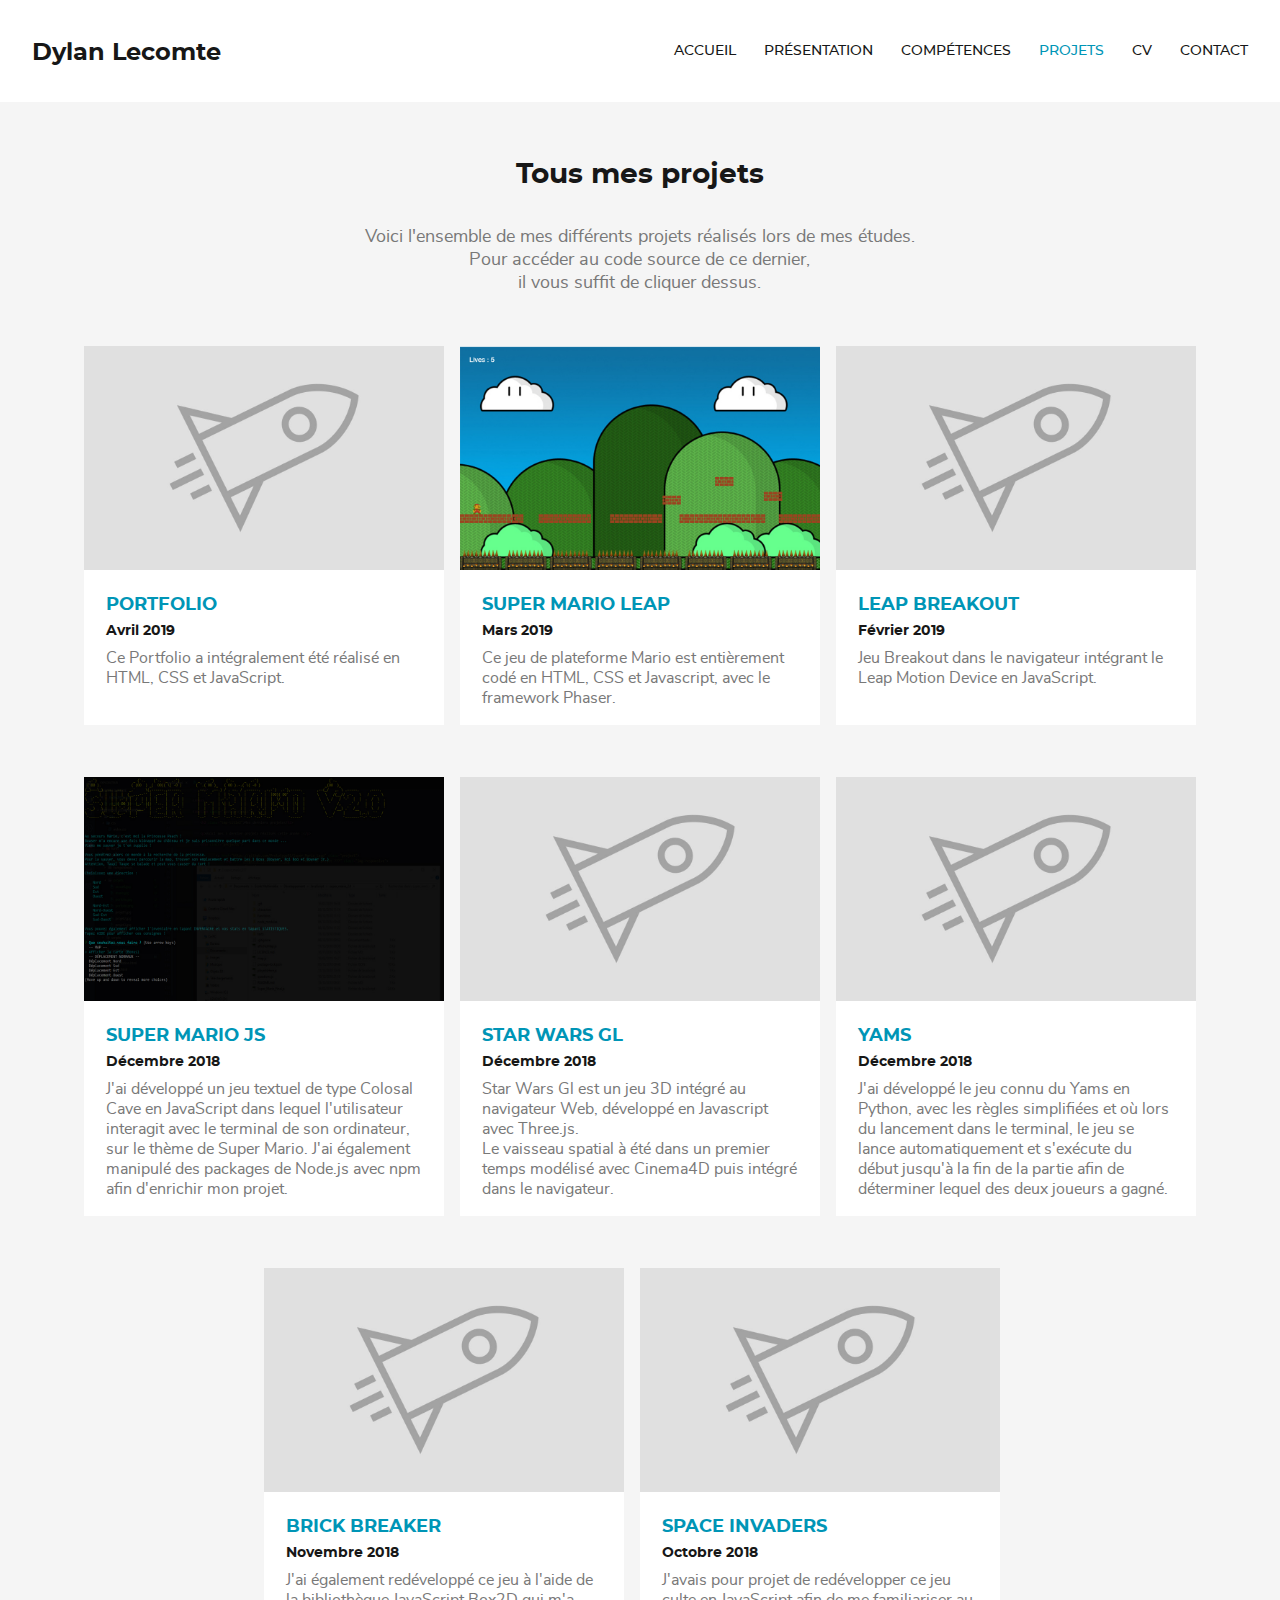
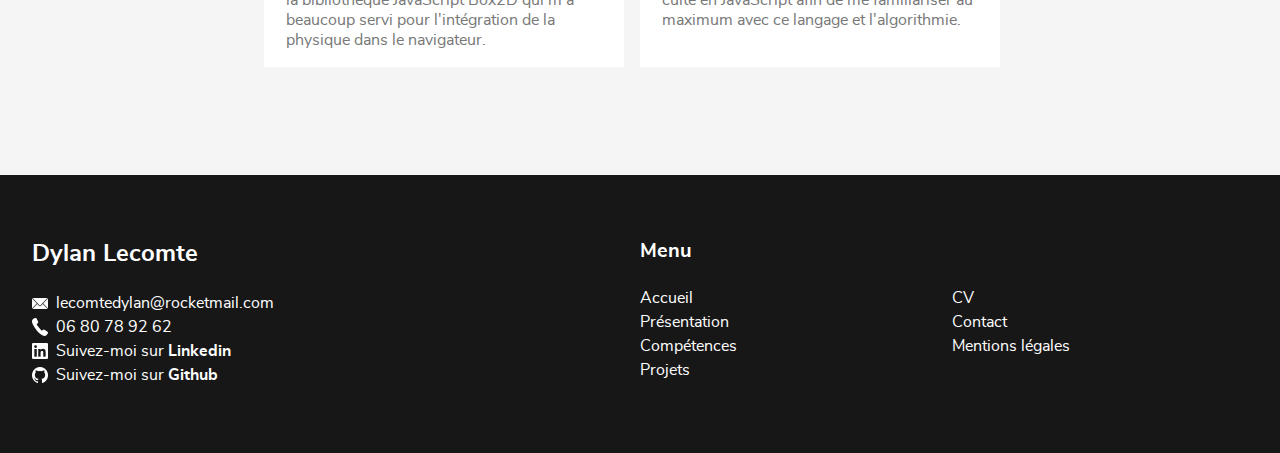
<file: projet.html>
<!DOCTYPE html>
<html lang="fr">

<head>
    <link rel="shortcut icon" href="images/favico.ico" type="image/x-icon">
    <meta charset="UTF-8">
    <meta name="viewport" content="width=device-width, initial-scale=1.0, user-scalable=no">
    <title>Portfolio Dylan Lecomte - Projets</title>
    <link rel="stylesheet" href="css/template.css">
    <link rel="stylesheet" href="css/pages.css">
    <link rel="stylesheet" href="glide/glide.core.min.css">
    <link rel="stylesheet" href="glide/glide.theme.min.css">
</head>

<body>

    <nav class="tmp-menu" data-state="closed">

        <a href="index.html" class="home-link">Dylan Lecomte</a>

        <div class="site-links">
            <div class="burger">
                <span></span>
                <span></span>
                <span></span>
            </div>
            <a href="index.html">Accueil</a>
            <a href="presentation.html">Présentation</a>
            <a href="competences.html">Compétences</a>
            <a href="projet.html" class="active">Projets</a>
            <a href="pdf/cv.pdf">CV</a>
            <a href="contact.html">Contact</a>
        </div>

    </nav>

    <main class="all-projects">

        <h2 class="tmp-title2">Tous mes projets</h2>

        <p>Voici l'ensemble de mes différents projets réalisés lors de mes études. <br> 
        Pour accéder au code source de ce dernier, <br> il vous suffit de cliquer dessus.</p>

        <div class="projects">

            <a href="index.html" class="project">
                <img src="images/projets/projet1.jpg" alt="Photo du Portfolio" class="img-responsive">
                <div class="text">
                    <h3>Portfolio</h3>
                    <span>Avril 2019</span>
                    <p>Ce Portfolio a intégralement été réalisé en HTML, CSS et JavaScript.</p>
                </div>
            </a>

            <a href="https://github.com/Prototype91/Super_Mario_Leap" class="project">
                <img src="images/projets/mario.jpg" alt="Photo du projet" class="img-responsive">
                <div class="text">
                    <h3>Super Mario Leap</h3>
                    <span>Mars 2019</span>
                    <p>Ce jeu de plateforme Mario est entièrement codé en HTML, CSS et Javascript, avec le framework
                        Phaser.</p>
                </div>
            </a>

            <a href="https://github.com/Prototype91/Leap_BreakOut" class="project">
                <img src="images/projets/projet1.jpg" alt="Photo du projet" class="img-responsive">
                <div class="text">
                    <h3>Leap Breakout</h3>
                    <span>Février 2019</span>
                    <p>Jeu Breakout dans le navigateur intégrant le Leap Motion Device en JavaScript.</p>
                </div>
            </a>

        </div>

        <div class="projects">

            <a href="https://github.com/Prototype91/Super_Mario_2.0" class="project">
                <img src="images/projets/text.jpg" alt="Photo du projet" class="img-responsive">
                <div class="text">
                    <h3>Super Mario JS</h3>
                    <span>Décembre 2018</span>
                    <p>J'ai développé un jeu textuel de type Colosal Cave en JavaScript dans lequel l'utilisateur
                        interagit
                        avec le terminal de son ordinateur, sur le thème de Super Mario. J'ai également manipulé des
                        packages de
                        Node.js avec npm afin d'enrichir mon projet.</p>
                </div>
            </a>

            <a href="https://github.com/Prototype91/Star_Wars_GL" class="project">
                <img src="images/projets/projet1.jpg" alt="Photo du projet" class="img-responsive">
                <div class="text">
                    <h3>Star Wars GL</h3>
                    <span>Décembre 2018</span>
                    <p>Star Wars Gl est un jeu 3D intégré au navigateur Web, développé en Javascript avec Three.js. <br>
                        Le vaisseau spatial à été dans un premier temps modélisé avec Cinema4D puis intégré dans le
                        navigateur.</p>
                </div>
            </a>

            <a href="https://github.com/Prototype91/Yams" class="project">
                <img src="images/projets/projet1.jpg" alt="Photo du projet" class="img-responsive">
                <div class="text">
                    <h3>Yams</h3>
                    <span>Décembre 2018</span>
                    <p>J'ai développé le jeu connu du Yams en Python, avec les règles simplifiées et où lors du
                        lancement dans
                        le terminal, le jeu se lance automatiquement et s'exécute du début jusqu'à la fin de la partie
                        afin de
                        déterminer lequel des deux joueurs a gagné.</p>
                </div>
            </a>
        </div>

        <div class="projects">

            <a href="https://github.com/Prototype91/Brick_Breaker" class="project">
                <img src="images/projets/projet1.jpg" alt="Photo du projet" class="img-responsive">
                <div class="text">
                    <h3>Brick Breaker</h3>
                    <span>Novembre 2018</span>
                    <p>J'ai également redéveloppé ce jeu à l'aide de la bibliothèque JavaScript Box2D qui m'a beaucoup
                        servi
                        pour l'intégration de la physique dans le navigateur.</p>
                </div>
            </a>

            <a href="https://github.com/Prototype91/space-invaders" class="project">
                <img src="images/projets/projet1.jpg" alt="Photo du projet" class="img-responsive">
                <div class="text">
                    <h3>Space Invaders</h3>
                    <span>Octobre 2018</span>
                    <p>J'avais pour projet de redévelopper ce jeu culte en JavaScript afin de me familiariser au maximum
                        avec
                        ce langage et l'algorithmie.</p>
                </div>
            </a>

        </div>
    </main>


    <footer class="tmp-footer">

        <section class="contact">
            <h1>Dylan Lecomte</h1>
            <a href="mailto:lecomtedylan@rocketmail.com">lecomtedylan@rocketmail.com</a><br>
            <a href="tel:+33680789262">06 80 78 92 62</a><br>
            <a href="https://www.linkedin.com/in/dylanlecomte09/">Suivez-moi sur <strong>Linkedin</strong></a><br>
            <a href="https://github.com/Prototype91">Suivez-moi sur <strong>Github</strong></a>
        </section>

        <nav class="menu">
            <h2>Menu</h2>
            <div class="links">
                <a href="index.html">Accueil</a><br>
                <a href="presentation.html">Présentation</a><br>
                <a href="competences.html">Compétences</a><br>
                <a href="projet.html">Projets</a><br>
                <a href="pdf/cv.pdf">CV</a><br>
                <a href="contact.html">Contact</a><br>
                <a href="">Mentions légales</a>
            </div>
        </nav>

    </footer>

    <!-- Script de la bascule du menu -->
    <script src="scripts/menu.js"></script>

</body>

</html>
</file>
<file: css/index.css>
/********************/
/*** INDEX STYLES ***/
/********************/

/* Header */

header{
    padding-top: 2.25rem;
    display: flex;
}

header .image {
    display: flex;
    justify-content: flex-end;
    align-items: flex-end;
}

header .text {
    display: flex;
    flex-direction: column;
    justify-content: center;
    align-items: flex-start;
    padding-bottom:1.5rem;
    overflow: auto;
}

header .text p {
    margin: 1.3rem 0 1.65rem;
    line-height: 1.65rem;
}

.picto-location {
    display: inline-block;
    width: 0.6875rem;
    height: 1rem;
    background-image: url(../images/index/location.png);
}

header .text .tmp-btn{
    display: inline-block;
}

header .text .tmp-btn:first-child {
    margin-bottom: .75rem;
}

@media screen and (max-width:840px) {
    header{
        flex-direction: column-reverse;
        align-items: center;
        padding-top: 1rem;
    }

    header .text{
        text-align: center;
    }

    header .text h1,
    header .text p {
        width: 100%;
    }

    header .image img {
        max-width: 300px;
        margin-top: 1rem;
    }

    header .buttons{
        margin-left: auto;
        margin-right: auto;
    }

}
@media screen and (min-width:841px) {

    header {
        padding-top: 2.25rem;
    }

    header .text {
        padding-left: 4rem;
    }
    
    header .image,
    header .text {
        width: 50%;
    }

    header .text .tmp-btn{
        float: left;
    }

    header .text .tmp-btn:first-child {
        margin-right: 1.25rem;
    }

}

/* Headings */

.headings {
    background-color: #0095B6;
    display: flex;
    margin: 0 -2rem;
}

.headings a {
    color: white;
    text-decoration: none;
    text-align: center;
    padding: 4.15rem 2rem 4.5rem;
    flex:1;
    transition: background-color 400ms;
}

.headings h2 {
    font-family: Montserrat;
    font-size: 1.15rem;
    letter-spacing: .1rem;
    text-transform: uppercase;
}

.headings p {
    line-height: 1.45rem;
}

@media screen and (max-width:840px) {
    .headings {
        flex-direction: column;
    }

    .headings a {
        padding: 2rem;
    }
    .headings a:nth-child(2) {
        background-color: #0095B6;
    }

    .headings h2 {
        margin-bottom: .6rem;
    }

    .headings img{
        margin-bottom: 1.1rem;
    }

    .headings p {
        max-width: 320px;
        margin-left: auto;
        margin-right: auto;
    }
}

@media screen and (min-width:841px) {

    .headings a:hover{
        background-color: #26C4EC;
    }

    .headings h2 {
        margin-bottom: 1.2rem;
    }

    .headings img {
        margin-bottom: 1.9rem;
    }
}

@media screen and (min-width:1201px) {
    .headings img{
        height: 100px;
    }
}

/* Last projects */

.last-projects {
    text-align: center;
    padding-top: 3.5rem;
    padding-bottom: 3.5rem;
}

.last-projects h2 {
    margin-bottom: 2rem;
}

.last-projects > p {
    margin: 0 auto 3.25rem;
    max-width: 53.15rem;
    font-size: 1.15rem;
}

.last-projects .projects {
    display: flex;
    justify-content: center;
    flex-wrap: wrap;
    margin-bottom: 2.25rem;
}

.last-projects .project{
    flex:1;
    max-width: 360px;
    background-color: white;
    text-align: left;
    text-decoration: none;
    margin-bottom: 1rem;
    transition: background-color 400ms;
}

.last-projects .project:hover{
    box-shadow: 0 0 .95rem rgba(23,23,23,.1);
}

.last-projects .text {
    padding: 1.1rem 1.35rem;
}

.last-projects .project h3 {
    color: #0095B6;
    font-size: 1.15rem;
    text-transform: uppercase;
    font-family: Montserrat;
    font-weight: bold;
    margin-bottom: .25rem;
}

.last-projects .project span {
    color: #171717;
    font-size: .9rem;
    font-family: Montserrat;
    font-weight: bold;
    display: inline-block;
    margin-bottom: .5rem;
}

.last-projects .project p {
    color: #787878;
}

@media screen and (max-width:840px) {
    
    .last-projects .projects {
        flex-direction: column;
        align-items: center;

    }
    .last-projects .project {
    }
}

@media screen and (min-width:841px) {

    .last-projects .project:nth-child(2) {
        margin-left: 1rem;
        margin-right: 1rem;
    }

}
</file>
<file: css/pages.css>
/**************************/
/*** COMPETENCES STYLES ***/
/**************************/

/* Compétences */

.competences-content table{
    width: 100%;
}


.competences-content th{
    text-align: left;
}
.competences-content .first th{
    font-family: Montserrat;
    font-size: .9rem;
    color: #171717;
    text-transform: uppercase;
    letter-spacing: .1rem;
}
.competences-content tr:not(.first) th {
    color: #0095B6;
    font-weight: bold;
}
.competences-content th,
.competences-content td {
    padding: 1.15rem;
}
.competences-content tr {
    border-bottom: .05rem solid #787878;
}
.competences-content tr:last-of-type {
    border:0;
}
.competences-content tr th:nth-of-type(1),
.competences-content tr th:nth-of-type(2),
.competences-content tr td:nth-of-type(1) {
    border-right: .05rem solid #787878;
}

.competences-content .blue-star,
.competences-content .grey-star {
    width: 21px;
    height: 21px;
    margin-right: 4px;
    display: inline-block;
}
.competences-content .grey-star {
    background-image: url(../images/competences/grey-star.png);
}
.competences-content .blue-star {
    background-image: url(../images/competences/blue-star.png);
}

/**********************/
/*** CONTACT STYLES ***/
/**********************/

/* Form */

.contact-content input,
.contact-content textarea {
    width: 100%;
    border: 0;
    padding: 1rem;
    margin-bottom: 1rem;
    font-family: Nunito;
    font-size: 1rem;
    color: #787878;
}

.contact-content fieldset {
    columns: 2;
    -webkit-columns: 2;
    -moz-columns: 2;
    column-gap: 1rem;
    -webkit-column-gap: 1rem;
    -moz-column-gap: 1rem;
}

.contact-content input[type=submit]{
    color: white;
    width: auto;
    display: inline-block;
    cursor: pointer;
}

/* Coordonnées */

.contact-content ul {
    list-style: none;
    columns: 2;
}

.contact-content li {
    line-height: 1.75;
}

/* Map */

.contact-content .map{
    width: 100%;
    height: 20rem;
}


/*********************/
/*** PROJET STYLES ***/
/*********************/

.project-content .glide__slide{
    flex:1;
}

.project-content .glide {
    margin-bottom: 1.5rem;
    z-index: 1;
}


/*********************/
/*** PROJETS RÉALISÉS STYLES ***/
/*********************/

.all-projects {
    text-align: center;
    padding-top: 3.5rem;
    padding-bottom: 3.5rem;
}

.all-projects h2 {
    margin-bottom: 2rem;
}

.all-projects > p {
    margin: 0 auto 3.25rem;
    max-width: 53.15rem;
    font-size: 1.15rem;
}

.all-projects .projects {
    display: -webkit-box;
    display: -ms-flexbox;
    display: flex;
    -webkit-box-pack: center;
        -ms-flex-pack: center;
            justify-content: center;
    -ms-flex-wrap: wrap;
        flex-wrap: wrap;
    margin-bottom: 2.25rem;
}

.all-projects .project{
    -webkit-box-flex:1;
        -ms-flex:1;
            flex:1;
    max-width: 360px;
    background-color: white;
    text-align: left;
    text-decoration: none;
    margin-bottom: 1rem;
    -webkit-transition: background-color 400ms;
    transition: background-color 400ms;
}

.all-projects .project:hover{
    -webkit-box-shadow: 0 0 .95rem rgba(23,23,23,.1);
            box-shadow: 0 0 .95rem rgba(23,23,23,.1);
}

.all-projects .text {
    padding: 1.1rem 1.35rem;
}

.all-projects .project h3 {
    color: #0095B6;
    font-size: 1.15rem;
    text-transform: uppercase;
    font-family: Montserrat;
    font-weight: bold;
    margin-bottom: .25rem;
}

.all-projects .project span {
    color: #171717;
    font-size: .9rem;
    font-family: Montserrat;
    font-weight: bold;
    display: inline-block;
    margin-bottom: .5rem;
}

.all-projects .project p {
    color: #787878;
}

@media screen and (max-width:840px) {
    
    .all-projects .projects {
        -webkit-box-orient    : vertical;
        -webkit-box-direction : normal;
            -ms-flex-direction: column;
                flex-direction: column;
        -webkit-box-align     : center;
            -ms-flex-align    : center;
                align-items   : center;

    }
}

@media screen and (min-width:841px) {

    .all-projects .project:nth-child(2) {
        margin-left: 1rem;
        margin-right: 1rem;
    }
}
</file>
<file: css/template.css>
/*************/
/*** RESET ***/
/*************/

html, body, div, span, applet, object, iframe,
h1, h2, h3, h4, h5, h6, p, blockquote, pre,
a, abbr, acronym, address, big, cite, code,
del, dfn, em, img, ins, kbd, q, s, samp,
small, strike, strong, sub, sup, tt, var,
b, u, i, center,
dl, dt, dd, ol, ul, li,
fieldset, form, label, legend,
table, caption, tbody, tfoot, thead, tr, th, td,
article, aside, canvas, details, embed, 
figure, figcaption, footer, header, hgroup, 
menu, nav, output, ruby, section, summary,
time, mark, audio, video, input, textarea {
	margin: 0;
	padding: 0;
	border: 0;
	font: inherit;
    vertical-align: baseline;
    line-height: 1.25;
    box-sizing: border-box;
}

/* HTML5 display-role reset for older browsers */
article, aside, details, figcaption, figure, 
footer, header, hgroup, menu, nav, section {
	display: block;
}
body {
	line-height: 1;
}
ol, ul {
	list-style: inside;
}
blockquote, q {
	quotes: none;
}
blockquote:before, blockquote:after,
q:before, q:after {
	content: '';
	content: none;
}
table {
	border-collapse: collapse;
	border-spacing: 0;
}


/*************/
/*** FONTS ***/
/*************/

@font-face {
    font-family: Montserrat;
    src: url('../fonts/montserrat-medium-webfont.woff2') format('woff2'),
         url('../fonts/montserrat-medium-webfont.woff') format('woff');
    font-weight: normal;
    font-style: normal;

}

@font-face {
    font-family: Montserrat;
    src: url('../fonts/montserrat-bold-webfont.woff2') format('woff2'),
         url('../fonts/montserrat-bold-webfont.woff') format('woff');
    font-weight: bold;
    font-style: normal;

}

@font-face {
    font-family: Nunito;
    src: url('../fonts/nunitosans-regular-webfont.woff2') format('woff2'),
         url('../fonts/nunitosans-regular-webfont.woff') format('woff');
    font-weight: normal;
    font-style: normal;

}

@font-face {
    font-family: Nunito;
    src: url('../fonts/nunitosans-bold-webfont.woff2') format('woff2'),
         url('../fonts/nunitosans-bold-webfont.woff') format('woff');
    font-weight: bold;
    font-style: normal;

}

/***********************/
/*** TEMPLATE STYLES ***/
/***********************/

/*
Noir : #171717 / R23 V23 B23
Gris clair : #f5f5f5
Gris : #787878 / R120 V120 B120
Vert d'eau : #10c9c3
Vert d'eau clair : #22e4de
*/

html, body{
    font-size: 100%;
}

@media screen and (max-width:840px) {
    html, body{
        font-size: 90%;
    }
}

body {
    font-family: Nunito;
    color: #787878;
    background-color: #f5f5f5;
    padding-top: 81px;
}

@media screen and (min-width:841px) {
    body {
        padding-top: 102px;
    }
}

/* Titles */

.tmp-title1 {
    font-family: Montserrat;
    font-weight: bold;
    font-size: 2.4rem; /* 38.4px */
    color: #171717;
}

.tmp-title2 {
    font-family: Montserrat;
    font-weight: bold;
    font-size: 1.75rem; /* 28px */
    color: #171717;
}

/* Links & buttons */

a {
    color: #171717;
}
a:hover {
    color: #26C4EC;
}

.tmp-btn {
    display: inline-block;
    background-color: #0095B6;
    padding: .9rem 1.6rem; /* 14.4px 25.6px */
    font-family: Montserrat;
    font-size: 0.85rem; /* 13.6px */
    color: white;
    text-transform: uppercase;
    text-decoration: none;
    letter-spacing: .1rem;
    transition: background-color 400ms;
}

.tmp-btn:hover{
    background-color: #26C4EC;
    box-shadow: 0 0 .95rem rgba(23,23,23,.1);
    color: white;
}

.tmp-btn-small {
    display: inline-block;
    background-color: #0095B6;
    padding: .7rem 1.15rem;
    font-family: Montserrat;
    font-size: 0.75rem;
    color: white;
    text-transform: uppercase;
    text-decoration: none;
    letter-spacing: .1rem;
    transition: background-color 400ms;
}

.tmp-btn-small:hover{
    background-color: #26C4EC;
    box-shadow: 0 0 .8rem rgba(23,23,23,.1);
    color: white;
}

/* Strong */

strong {
    font-weight: bold;
    color: #171717;
}

/* Page menu */

.tmp-menu{
    position: fixed;
    width:100%;
    background-color: white;
    padding: 2.15rem 2rem; /* 34.4px 0 */
    display: flex;
    flex-direction: row;
    justify-content: space-between;
    top:0;
    z-index: 2;
}

.tmp-menu a{
    text-decoration: none;
    color: #171717;
}

.tmp-menu .home-link {
    font-family: Montserrat;
    font-weight: bold;
    font-size: 1.5rem; /* 24px */
    margin-top:.2rem;
}

.tmp-menu .site-links {
    margin-top: .35rem;
}

.tmp-menu .site-links a {
    font-family: Montserrat;
    font-size: 0.9rem; /* 14.4px */
    text-transform: uppercase;
    margin-left: 1.5rem;
    transition: color 400ms;
}

.tmp-menu .site-links a:hover {
    color: #26C4EC;
}

.tmp-menu .site-links a.active {
    color: #0095B6;
}

.tmp-menu .burger {
    display: none;
    padding-top: 3.5px;
    cursor: pointer;
}

.tmp-menu .burger span{
    display: block;
    width: 1.75rem;
    height: 2px;
    background-color: #171717;
    transition: all 500ms;
}

.tmp-menu .burger span:nth-child(1),
.tmp-menu .burger span:nth-child(2) {
    margin-bottom: 7px;
}

.tmp-menu[data-state=opened] .burger span:nth-child(1) {
    transform: rotate(45deg);
    transform-origin: 0 0;
    margin-bottom: 15px;
    margin-right: -5px;
}

.tmp-menu[data-state=opened] .burger span:nth-child(2) {
    display: none;
} 

.tmp-menu[data-state=opened] .burger span:nth-child(3) {
    transform: rotate(-45deg);
    transform-origin: 0 100%;
    margin-right: -5px;
}


@media screen and (max-width:840px) {

    .tmp-menu{
        padding-top: 1.7rem;
        padding-bottom: 1.7rem;
    }

    .tmp-menu .site-links {
        text-align: right;
    }

    .tmp-menu .site-links a {
        margin-left: 0;
    }

    .tmp-menu[data-state=closed] .site-links a{
        display: none;
    }

    .tmp-menu[data-state=opened] .site-links a {
        display: block;
        padding: .45rem 0;
    }
    .tmp-menu[data-state=opened] .site-links a:last-of-type {
        padding-bottom: 0;
    }

    .tmp-menu .burger {
        display: inline-block;
    }

    .tmp-menu[data-state=opened] .burger {
        margin-bottom: 20px;
    }

}

/* Page main */

.tmp-main {
    padding: 0 2rem;
}

/* Page footer */

.tmp-footer {
    padding: 4rem 2rem;
    background-color: #171717;
}

.tmp-footer h1,
.tmp-footer h2,
.tmp-footer a {
    color: white;
}

.tmp-footer h1,
.tmp-footer h2 {
    font-weight: bold;
    margin-bottom: 1.5rem;
}

.tmp-footer h1 {
    font-size: 1.5rem;
}

.tmp-footer h2 {
    font-size: 1.25rem;
}

.tmp-footer a {
    text-decoration: none;
    display: inline-block;
    margin-bottom: .25rem;
}

.tmp-footer a:hover{
    color: #26C4EC;
}

.tmp-footer .contact a {
    background-repeat: no-repeat;
    background-position-y: center;
    padding-left: 24px;
}

.tmp-footer .contact a:nth-of-type(1) {
    background-image: url(../images/template/mail.png);
}
.tmp-footer .contact a:nth-of-type(1):hover{
    background-image: url(../images/template/mail-hover.png);
}

.tmp-footer .contact a:nth-of-type(2) {
    background-image: url(../images/template/phone.png);
}
.tmp-footer .contact a:nth-of-type(2):hover{
    background-image: url(../images/template/phone-hover.png);
}

.tmp-footer .contact a:nth-of-type(3) {
    background-image: url(../images/template/linkedin.png);
}
.tmp-footer .contact a:nth-of-type(3):hover{
    background-image: url(../images/template/linkedin-hover.png);
}

.tmp-footer .contact a:nth-of-type(4) {
    background-image: url(../images/template/github.png);
}
.tmp-footer .contact a:nth-of-type(4):hover{
    background-image: url(../images/template/github-hover.png);
}

.tmp-footer strong {
    color: inherit;
}
@media screen and (max-width:500px) {
    .tmp-footer .contact {
        margin-bottom: 2rem;
    }
}
@media screen and (min-width:501px) {
    .tmp-footer {
        display: flex;
    }
    
    .tmp-footer .contact,
    .tmp-footer .menu {
        flex:1;
    }
    
    .tmp-footer .menu .links {
        columns: 2;
    }
}

/* Page main (not home) */

.tmp-main:not(.home) {
    padding-top: 3.5rem;
    padding-bottom: 3.5rem;
}

/* Page content (not home) */

.tmp-content h1,
.tmp-content header {
    margin-bottom: 2rem;
}
.tmp-content header p{
    font-size: 1.15rem;
}

.tmp-content h2,
.tmp-content p,
.tmp-content ul,
.tmp-content table,
.tmp-content form {
    margin-bottom: 1.3rem;
}

/* Page aside */

.tmp-aside {
    font-size: .95rem;
}

.tmp-aside h2 {
    margin-top: .6rem;
    margin-bottom: 2.15rem;
}

.tmp-aside p {
    line-height: 1.5;
}

.tmp-aside .infos p {
    margin-bottom: .5rem;
}

.tmp-aside .infos a:first-of-type {
    margin-bottom: .5rem;
}

.tmp-aside .projects h2 {
    margin-top: 2.5rem;
}

.tmp-aside .projects h3 {
    color: #0095B6;
    font-size: 1rem;
    font-weight: bold;
    margin-bottom: .25rem;
}

.tmp-aside .projects a {
    display: inline-block;
    margin-bottom: 1.5rem;
}

@media screen and (max-width:840px) {
    .tmp-aside {
        border-top: 1px solid #787878;
        margin-top: 2.75rem;
        padding-top: 2rem;
    }
}

/* placement côte à côte de .tmp-aside et .tmp-main à partir de 841px */
@media screen and (min-width:841px) {
    .tmp-main:not(.home) {
    display: flex;
    }
    .tmp-content{
        width: 63.5%;
    }
    .tmp-aside {
        padding-left: 3.15rem;
        width: 36.5%;
    }
}

/* Images responsives */

.img-responsive {
    max-width: 100%;
    width: auto; /* pour IE */
    height: auto; /* pour IE */ -ms-interpolation-mode: bicubic; /* lissage pour IE */
}
</file>
